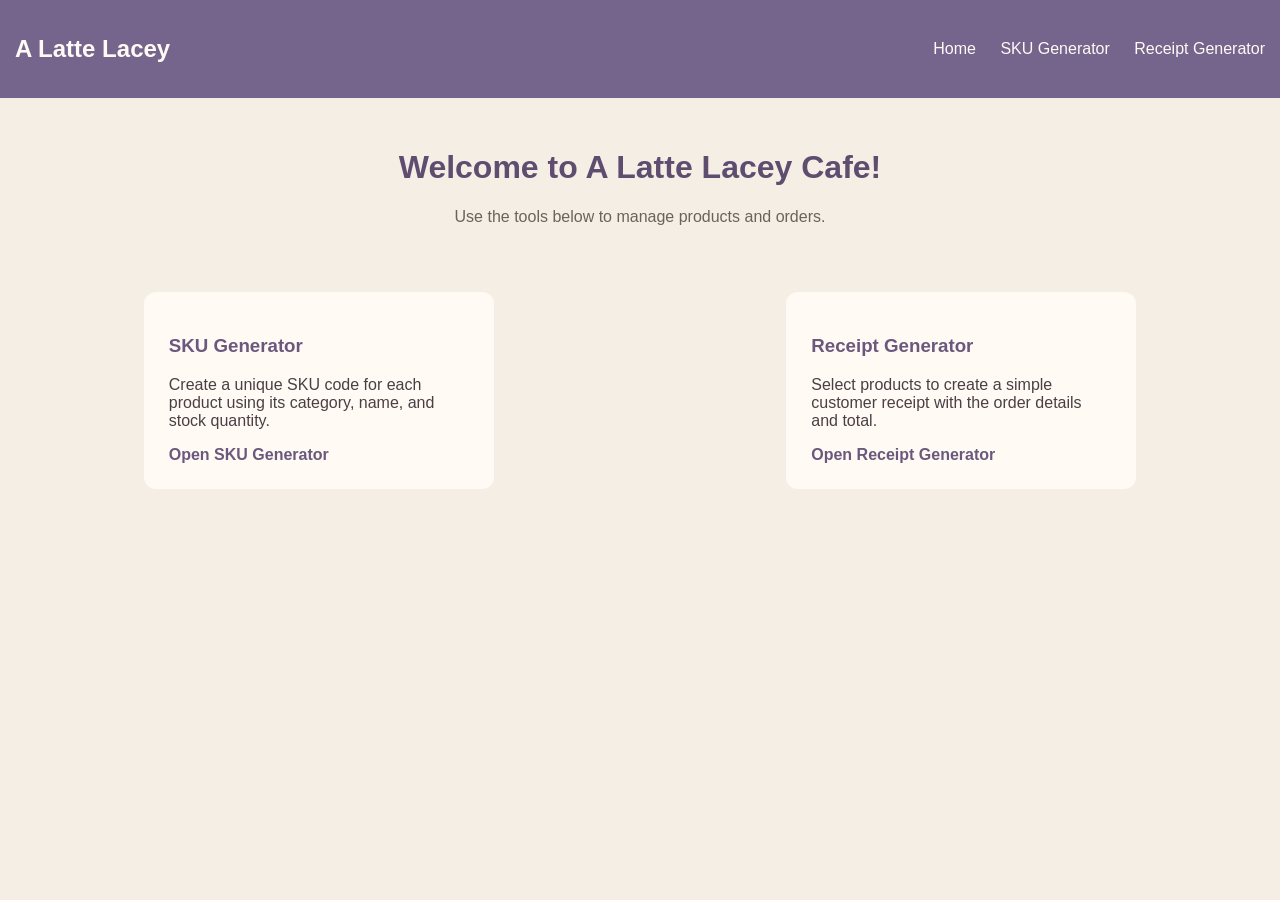
<file: index.html>
<!DOCTYPE html>
<html lang="en">
<head>
    <meta charset="UTF-8">
    <meta name="viewport" content="width=device-width, initial-scale=1.0">
    <title>Q1 Project - Home</title>
    <link rel="stylesheet" href="style.css">
</head>

<body>
    <header>
        <div class="navbar">
            <h2>A Latte Lacey</h2>

            <div class="nav-links">
                <a href="index.html">Home</a>
                <a href="sku.html">SKU Generator</a>
                <a href="receipt.html">Receipt Generator</a>
            </div>

        </div>
    </header>

    <div class="welcome">
        <h1>Welcome to A Latte Lacey Cafe!</h1>
        <p>Use the tools below to manage products and orders.</p>
    </div>

        <div class="cards">
            <div class="card">
                <h3>SKU Generator</h3>
                <p>Create a unique SKU code for each product using its category, name, and stock quantity.</p>
                <a href="sku.html">Open SKU Generator</a>
            </div>

            <div class="card">
                <h3>Receipt Generator</h3>
                <p>Select products to create a simple customer receipt with the order details and total.</p>
                <a href="receipt.html">Open Receipt Generator</a>
            </div>
        </div>

</body>
</html>
</file>
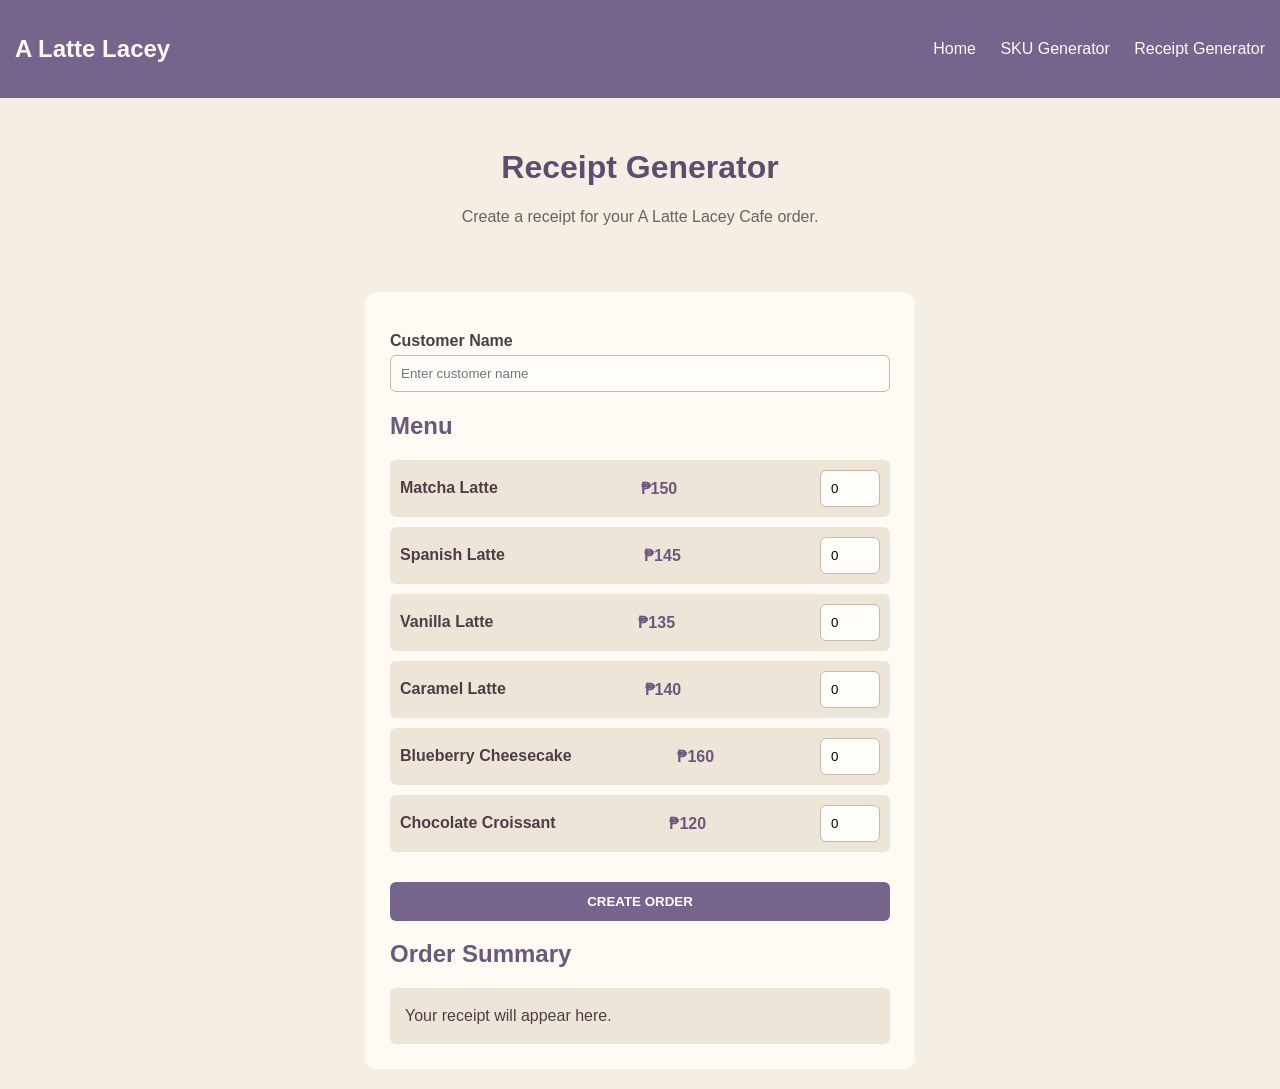
<file: receipt.html>
<!DOCTYPE html>
<html lang="en">
<head>
    <meta charset="UTF-8">
    <meta name="viewport" content="width=device-width, initial-scale=1.0">
    <title>Receipt Generator</title>
    <link rel="stylesheet" href="style.css">

    <link rel="stylesheet" href="https://pyscript.net/releases/2025.2.4/core.css">
    <script type="module" src="https://pyscript.net/releases/2025.2.4/core.js"></script>
</head>
<body>
    <header>
        <div class="navbar">
            <h2>A Latte Lacey</h2>

            <div class="nav-links">
                <a href="index.html">Home</a>
                <a href="sku.html">SKU Generator</a>
                <a href="receipt.html">Receipt Generator</a>
            </div>

        </div>
    </header>

    <div class="welcome">
        <h1>Receipt Generator</h1>
        <p>Create a receipt for your A Latte Lacey Cafe order.</p>
    </div>

    <div class="card">

        <label for="customer_name">Customer Name</label>
        <input type="text" id="customer_name" placeholder="Enter customer name">

        <h2>Menu</h2>

        <div class="menu-item">
            <label>Matcha Latte</label>
            <span class="price">₱150</span>
            <input type="number" id="item1" min="0" value="0">
        </div>

        <div class="menu-item">
            <label>Spanish Latte</label>
            <span class="price">₱145</span>
            <input type="number" id="item2" min="0" value="0">
        </div>

        <div class="menu-item">
            <label>Vanilla Latte</label>
            <span class="price">₱135</span>
            <input type="number" id="item3" min="0" value="0">
        </div>

        <div class="menu-item">
            <label>Caramel Latte</label>
            <span class="price">₱140</span>
            <input type="number" id="item4" min="0" value="0">
        </div>

        <div class="menu-item">
            <label>Blueberry Cheesecake</label>
            <span class="price">₱160</span>
            <input type="number" id="item5" min="0" value="0">
        </div>

        <div class="menu-item">
            <label>Chocolate Croissant</label>
            <span class="price">₱120</span>
            <input type="number" id="item6" min="0" value="0">
        </div>

        <button py-click="create_order">CREATE ORDER</button>

        <h2>Order Summary</h2>

        <div id="result">
            Your receipt will appear here.
        </div>

        <script type="py" src="./receipt.py"></script>

    </div>
</body>
</html>
</file>
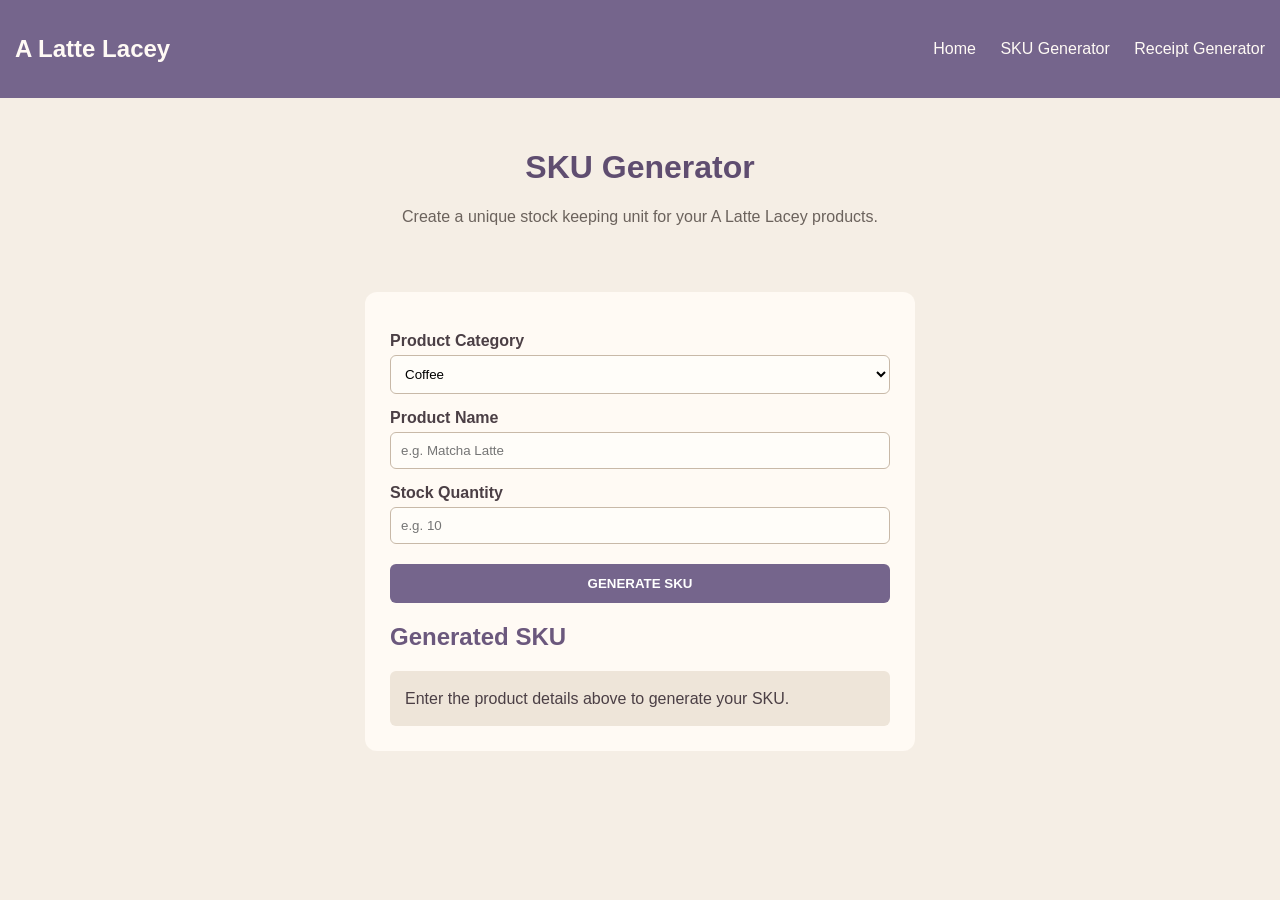
<file: sku.html>
<!DOCTYPE html>
<html lang="en">
<head>
    <meta charset="UTF-8">
    <meta name="viewport" content="width=device-width, initial-scale=1.0">
    <title>SKU Generator</title>
    <link rel="stylesheet" href="style.css">

    <link rel="stylesheet" href="https://pyscript.net/releases/2025.2.4/core.css">
    <script type="module" src="https://pyscript.net/releases/2025.2.4/core.js"></script>
</head>
<body>
    <header>
        <div class="navbar">
            <h2>A Latte Lacey</h2>

            <div class="nav-links">
                <a href="index.html">Home</a>
                <a href="sku.html">SKU Generator</a>
                <a href="receipt.html">Receipt Generator</a>
            </div>

        </div>
    </header>

    <div class="welcome">
        <h1>SKU Generator</h1>
        <p>Create a unique stock keeping unit for your A Latte Lacey products.</p>
    </div>

    <div class="card">

        <label for="category">Product Category</label>
        <select id="category">
            <option value="COF">Coffee</option>
            <option value="LAT">Latte</option>
            <option value="PAS">Pastry</option>
            <option value="STA">Stationery</option>
        </select>

        <label for="product_name">Product Name</label>
        <input type="text" id="product_name" placeholder="e.g. Matcha Latte">

        <label for="stock_quantity">Stock Quantity</label>
        <input type="number" id="stock_quantity" placeholder="e.g. 10" min="1">

        <button py-click="generate_sku">GENERATE SKU</button>

        <h2>Generated SKU</h2>

        <div id="result">
            Enter the product details above to generate your SKU.
        </div>

        <script type="py" src="./sku.py"></script>

    </div> 

</body>
</html>
</file>
<file: style.css>
body {
    margin: 0;
    font-family: Arial, Helvetica, sans-serif;
    background-color: #f5eee5;
    color: #4b3f45;
}

header {
    background-color: #75658c;
    padding: 15px;
}

.navbar {
    display: flex;
    justify-content: space-between;
    align-items: center;
}

.navbar h2{
    color: #fffaf5;
}

.nav-links a {
    color: #fffaf5;
    text-decoration: none;
    margin-left: 20px;
}

.nav-links a:hover {
    color: #d8cce3;
}

.welcome {
    text-align: center;
    padding: 30px;
}

.welcome h1 {
    color: #5f4d70;
}

.welcome p {
    color: #6b625c;
}

.cards {
    display: flex;
    justify-content: center;
    gap: 5px;
}

.cards .card {
    width: 300px;
}

.card {
    background-color: #fffaf4;
    width: 500px;
    margin: 20px auto;
    padding: 25px;
    border-radius: 12px;
}

.card h2,
.card h3 {
    color: #6b587d;
}

label {
    display: block;
    margin-top: 15px;
    margin-bottom: 5px;
    font-weight: bold;
}

input, 
select {
    width: 100%;
    box-sizing: border-box;
    padding: 10px;
    border: 1px solid #c8b9a8;
    border-radius: 6px;
    background-color: #fffdf9;
}

button {
    width: 100%;
    padding: 12px;
    margin-top: 20px;
    border: none;
    border-radius: 6px;
    background-color: #75658c;
    color: white;
    font-weight: bold;
}

button:hover {
    background-color: #625273;
}

.menu-item {
    display: flex;
    align-items: center;
    justify-content: space-between;
    margin: 10px 0;
    padding: 10px;
    background-color: #eee5d9;
    border-radius: 6px;
}

.menu-item label {
    margin: 0;
}

.menu-item .price {
    color: #6b587d;
    font-weight: bold;
}

.menu-item input {
    width: 60px;
}

#result {
margin-top: 15px;
padding: 15px;
background-color: #eee5d9;
border-radius: 6px;
line-height: 1.6;
}

.card a {
color: #6b587d;
text-decoration: none;
font-weight: bold;
}

.card a:hover {
color: #4f3f5e;
}
</file>
